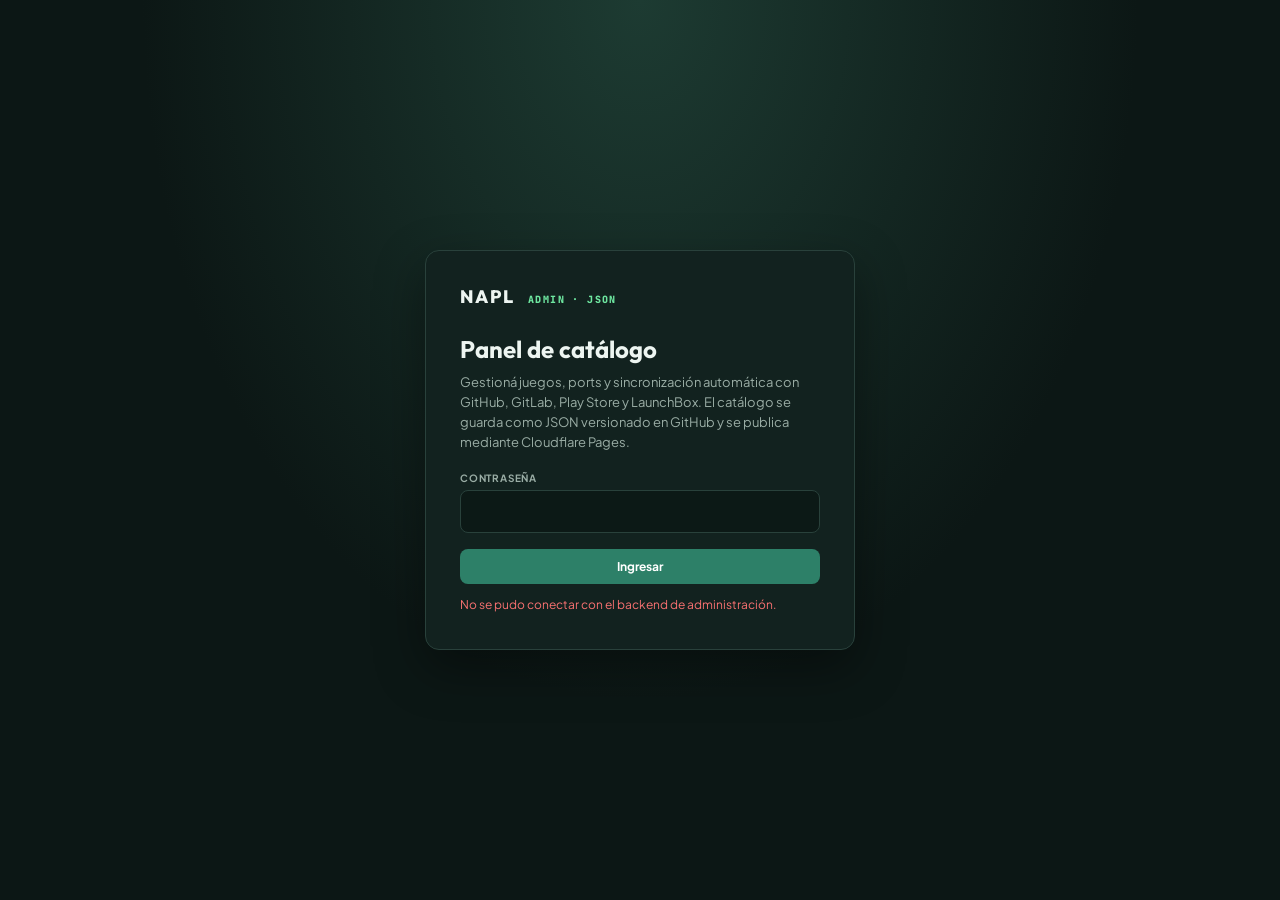
<file: public/index.html>
<!doctype html>
<html lang="es">
<head>
  <meta charset="utf-8">
  <meta name="viewport" content="width=device-width, initial-scale=1">
  <meta name="robots" content="noindex,nofollow">
  <meta name="theme-color" content="#102a26">
  <title>NAPL · Administración</title>
  <link rel="preconnect" href="https://fonts.googleapis.com">
  <link rel="preconnect" href="https://fonts.gstatic.com" crossorigin>
  <link href="https://fonts.googleapis.com/css2?family=JetBrains+Mono:wght@500;700&family=Outfit:wght@600;700;800&family=Plus+Jakarta+Sans:wght@400;500;600;700&display=swap" rel="stylesheet">
  <link rel="stylesheet" href="assets/css/admin.css?v=9">
  <script type="module" src="js/admin.js?v=19"></script>
  <!-- NAPL Admin build revision 2 -->
  <!-- Public Pages output only: revision 3 -->
</head>
<body>
  <section id="login-view" class="login-shell">
    <form id="login-form" class="login-card">
      <div class="brand-mark">NAPL <span>ADMIN · JSON</span></div>
      <h1>Panel de catálogo</h1>
      <p>Gestioná juegos, ports y sincronización automática con GitHub, GitLab, Play Store y LaunchBox. El catálogo se guarda como JSON versionado en GitHub y se publica mediante Cloudflare Pages.</p>
      <label for="admin-password">Contraseña</label>
      <input id="admin-password" type="password" autocomplete="current-password" required>
      <button class="button primary full" type="submit">Ingresar</button>
      <p id="login-hint" class="login-hint" hidden></p>
      <p id="login-message" class="message" role="status"></p>
    </form>
  </section>

  <main id="admin-view" class="admin-shell" hidden>
    <header class="topbar">
      <div class="brand-mark">NAPL <span>ADMIN · JSON</span></div>
      <div class="topbar-state">
        <span id="state-dot" class="state-dot"></span>
        <span id="save-state">Cargando catálogo…</span>
      </div>
      <div class="topbar-actions">
        <button id="sync-github-button" class="button secondary" type="button">Sincronizar fuentes</button>
        <button id="import-button" class="button secondary" type="button">Importar CSV</button>
        <button id="community-button" class="button secondary" type="button">Comunidad</button>
        <button id="download-button" class="button secondary" type="button">Descargar JSON</button>
        <button id="publish-button" class="button secondary" type="button" disabled>Publicar catálogo</button>
        <button id="logout-button" class="button quiet" type="button">Salir</button>
      </div>
    </header>

    <div id="notice" class="notice" role="status" aria-live="polite" aria-atomic="true" hidden></div>

    <div class="workspace">
      <aside class="sidebar">
        <div class="sidebar-heading">
          <div>
            <h2>Catálogo</h2>
            <span id="catalog-count" class="tabular">0 juegos</span>
          </div>
          <button id="new-game-button" class="button primary small" type="button">+ Juego</button>
        </div>

        <input id="game-search" class="search-input" type="search" placeholder="Buscar juego, port, repo o ID…" autocomplete="off">

        <div id="sidebar-filters" class="filter-tabs" role="tablist" aria-label="Filtrar catálogo">
          <button type="button" class="filter-tab active" data-filter="all">Todos</button>
          <button type="button" class="filter-tab" data-filter="synced">Con sync</button>
          <button type="button" class="filter-tab" data-filter="unsynced">Sin sync</button>
          <button type="button" class="filter-tab" data-filter="alerts">Alertas</button>
        </div>

        <div id="platform-list" class="platform-list"></div>
      </aside>

      <section class="editor" id="editor">
        <div id="empty-editor" class="empty-state">
          <div class="empty-icon">⌘</div>
          <h2>Seleccioná un juego</h2>
          <p>Elegí un juego de la lista o creá uno nuevo para editar el catálogo.</p>
        </div>
        <div id="game-editor" hidden></div>
      </section>
    </div>
  </main>

  <dialog id="sync-modal" class="sync-modal" aria-labelledby="sync-modal-title">
    <div class="sync-modal-card">
      <div class="sync-modal-header">
        <div>
          <span class="editor-eyebrow">MONITOREO DE REPOSITORIOS Y TIENDA</span>
          <h2 id="sync-modal-title">Sincronización automática</h2>
        </div>
        <button id="close-sync-modal" class="button quiet" type="button" aria-label="Cerrar">✕</button>
      </div>

      <div id="sync-stats-row" class="sync-stats-grid">
        <div class="sync-stat">
          <span class="sync-stat-label">Fuentes activas</span>
          <strong id="stat-gh-total" class="tabular">0</strong>
          <small id="stat-sources-breakdown" class="sync-stat-sub tabular">0 GH · 0 GL · 0 PS</small>
        </div>
        <div class="sync-stat"><span class="sync-stat-label">Alertas / Caídos</span><strong id="stat-gh-down" class="tabular">0</strong></div>
        <div class="sync-stat"><span class="sync-stat-label">Último sync</span><strong id="stat-last-sync" class="tabular">—</strong></div>
        <div class="sync-stat"><span class="sync-stat-label">Último backup GH</span><strong id="stat-last-publish" class="tabular">—</strong></div>
      </div>

      <div class="sync-controls">
        <button id="run-sync-batch" class="button secondary" type="button">Revisar lote (20 más antiguos)</button>
        <button id="run-sync-all" class="button primary" type="button">Sincronizar todo el catálogo</button>
        <button id="apply-sync-updates" class="button secondary" type="button" disabled>Aplicar actualizaciones a la DB</button>
      </div>

      <div id="sync-progress-wrap" class="sync-progress-wrap" hidden>
        <div class="sync-progress-head">
          <span id="sync-progress-text">Iniciando revisión…</span>
          <span id="sync-progress-pct" class="tabular">0%</span>
        </div>
        <div class="sync-progress-track">
          <div id="sync-progress-bar" class="sync-progress-bar"></div>
        </div>
      </div>

      <div id="sync-live-results" class="sync-live-results" hidden></div>

      <div class="sync-history-section">
        <h3>Historial reciente</h3>
        <div id="sync-history-list" class="sync-history-list"></div>
      </div>
    </div>
  </dialog>


  <dialog id="community-modal" class="sync-modal" aria-labelledby="community-modal-title">
    <div class="sync-modal-card community-modal-card">
      <div class="sync-modal-header">
        <div>
          <span class="editor-eyebrow">DATOS DE LA COMUNIDAD</span>
          <h2 id="community-modal-title">Visitas, reportes y ratings</h2>
        </div>
        <button id="close-community-modal" class="button quiet" type="button" aria-label="Cerrar">✕</button>
      </div>
      <p id="community-loading" class="community-muted">Consultando estadísticas y registros…</p>
      <p id="community-error" class="community-error" role="alert" hidden></p>
      <div id="community-content" hidden>
        <div id="community-overview" class="community-grid"></div>
        <section class="community-section"><h3>Reportes de enlaces</h3><div id="community-link-reports" class="community-table-wrap"></div></section>
        <section class="community-section"><h3>Reportes de compatibilidad</h3><div id="community-compat-reports" class="community-table-wrap"></div></section>
        <section class="community-section"><h3>Ratings recientes</h3><div id="community-ratings" class="community-table-wrap"></div></section>
        <section class="community-section"><h3>Juegos más visitados</h3><div id="community-visits" class="community-table-wrap"></div></section>
      </div>
    </div>
  </dialog>
</body>
</html>
</file>
<file: public/assets/css/admin.css>
:root {
  color-scheme: dark;
  --bg: #0c1715;
  --panel: #12221f;
  --panel2: #172b27;
  --line: #29413b;
  --text: #edf5f1;
  --muted: #9aada5;
  --accent: #6ee7a0;
  --accent2: #2d8068;
  --warn: #fbbf24;
  --danger: #f87171;
  --shadow: 0 18px 50px #0006;
  font-family: "Plus Jakarta Sans", Inter, system-ui, sans-serif;
}

* {
  box-sizing: border-box;
}

[hidden] {
  display: none !important;
}

body {
  margin: 0;
  background: var(--bg);
  color: var(--text);
  min-height: 100vh;
}

button,
input,
textarea,
select {
  font: inherit;
}

button {
  cursor: pointer;
}

.tabular {
  font-family: "JetBrains Mono", ui-monospace, monospace;
  font-variant-numeric: tabular-nums;
}

/* Login */
.login-shell {
  min-height: 100vh;
  display: grid;
  place-items: center;
  padding: 24px;
  background: radial-gradient(ellipse at 50% 0, #1d3b32 0, transparent 55%), var(--bg);
}

.login-card {
  width: min(430px, 100%);
  padding: 34px;
  border: 1px solid var(--line);
  border-radius: 14px;
  background: var(--panel);
  box-shadow: var(--shadow);
}

.brand-mark {
  font-family: "Outfit", sans-serif;
  font-weight: 800;
  letter-spacing: 0.1em;
  font-size: 18px;
}

.brand-mark span {
  font-family: "JetBrains Mono", monospace;
  font-size: 10px;
  color: var(--accent);
  letter-spacing: 0.14em;
  margin-left: 8px;
}

.login-card h1 {
  font-family: "Outfit", sans-serif;
  font-size: 24px;
  margin: 26px 0 8px;
}

.login-card p {
  color: var(--muted);
  font-size: 13px;
  line-height: 1.55;
  margin: 0 0 20px;
}

.login-hint {
  margin: 12px 0 0 !important;
  padding: 9px 11px;
  border-radius: 8px;
  border: 1px solid rgba(110, 231, 160, 0.25);
  background: rgba(110, 231, 160, 0.08);
  color: #bcefd0 !important;
  font-size: 11px !important;
}

.login-card label,
.field label {
  display: block;
  color: var(--muted);
  font-size: 10px;
  font-weight: 700;
  letter-spacing: 0.08em;
  text-transform: uppercase;
  margin: 0 0 6px;
}

.login-card input,
.field input,
.field textarea,
.search-input {
  width: 100%;
  border: 1px solid var(--line);
  border-radius: 8px;
  background: #0c1916;
  color: var(--text);
  padding: 10px 12px;
  outline: none;
}

.login-card input:focus,
.field input:focus,
.field textarea:focus,
.search-input:focus {
  border-color: var(--accent);
  box-shadow: 0 0 0 3px rgba(110, 231, 160, 0.14);
}

.message {
  min-height: 18px;
  margin: 12px 0 0 !important;
  color: var(--danger) !important;
  font-size: 12px !important;
}

.message.success {
  color: var(--accent) !important;
}

.message.verifying {
  color: var(--muted) !important;
}

/* Buttons */
.button {
  border: 1px solid transparent;
  border-radius: 8px;
  padding: 9px 13px;
  font-size: 12px;
  font-weight: 700;
  white-space: nowrap;
  transition: background 0.15s, border-color 0.15s, transform 0.15s;
}

.button:active {
  transform: scale(0.98);
}

.button:disabled {
  opacity: 0.45;
  cursor: not-allowed;
}

.button.primary {
  background: var(--accent2);
  color: #fff;
}

.button.primary:hover:not(:disabled) {
  background: #39977a;
}

.button.secondary {
  background: var(--panel2);
  border-color: var(--line);
  color: var(--text);
}

.button.secondary:hover:not(:disabled) {
  border-color: #5a8375;
}

.button.quiet {
  background: transparent;
  color: var(--muted);
}

.button.quiet:hover:not(:disabled) {
  color: var(--text);
}

.button.small {
  padding: 7px 10px;
  font-size: 11px;
}

.button.full {
  width: 100%;
  margin-top: 16px;
}

.danger-button {
  color: #ffaaa4;
  border: 1px solid #704440;
  background: #2b1918;
}

.danger-button:hover:not(:disabled) {
  background: #3b201f;
}

/* Shell & Topbar */
.admin-shell {
  --admin-accent: #6ee7a0;
  --admin-surface: #182e25;
  --admin-surface-2: #203b30;
  --admin-border: rgba(167, 243, 208, 0.22);
  min-height: 100vh;
}

.topbar {
  position: sticky;
  top: 0;
  z-index: 20;
  display: flex;
  align-items: center;
  gap: 18px;
  padding: 12px 22px;
  background: #0d1b18f2;
  backdrop-filter: blur(12px);
  border-bottom: 1px solid var(--line);
}

.topbar-state {
  display: flex;
  align-items: center;
  gap: 8px;
  color: var(--muted);
  font-size: 11px;
  white-space: nowrap;
}

.state-dot {
  width: 8px;
  height: 8px;
  border-radius: 50%;
  background: var(--accent);
}

.state-dot.pending {
  background: var(--warn);
  box-shadow: 0 0 0 4px rgba(251, 191, 36, 0.16);
}

.state-dot.saving {
  background: #60a5fa;
  box-shadow: 0 0 0 4px rgba(96, 165, 250, 0.16);
}

.topbar-actions {
  display: flex;
  align-items: center;
  gap: 8px;
  margin-left: auto;
}

.notice {
  position: fixed;
  right: 20px;
  bottom: 20px;
  z-index: 10000;
  width: max-content;
  max-width: min(480px, calc(100vw - 32px));
  margin: 0;
  padding: 13px 16px;
  border: 1px solid var(--line);
  border-radius: 10px;
  background: #142620;
  box-shadow: 0 12px 36px rgba(0, 0, 0, 0.42);
  font-size: 12px;
  line-height: 1.5;
  color: var(--muted);
}

.notice.error {
  border-color: #784744;
  color: #ffb4ad;
}

.notice.success {
  border-color: #376d58;
  color: #9ce0bf;
}

.notice a {
  color: var(--accent);
}

/* Workspace */
.workspace {
  display: grid;
  grid-template-columns: 320px minmax(0, 1fr);
  min-height: calc(100vh - 58px);
}

.sidebar {
  border-right: 1px solid var(--line);
  padding: 18px 14px;
  min-width: 0;
}

.sidebar-heading {
  display: flex;
  align-items: center;
  justify-content: space-between;
  gap: 10px;
  margin-bottom: 12px;
}

.sidebar-heading h2 {
  font-family: "Outfit", sans-serif;
  font-size: 17px;
  margin: 0 0 2px;
}

.sidebar-heading span {
  font-size: 10px;
  color: var(--muted);
}

.search-input {
  margin-bottom: 10px;
  font-size: 12px;
}

.filter-tabs {
  display: grid;
  grid-template-columns: repeat(4, minmax(0, 1fr));
  gap: 4px;
  padding: 4px;
  margin-bottom: 12px;
  border: 1px solid var(--line);
  border-radius: 8px;
  background: #0c1916;
}

.filter-tab {
  border: 0;
  border-radius: 6px;
  padding: 6px 4px;
  background: transparent;
  color: var(--muted);
  font-size: 10px;
  font-weight: 700;
  text-align: center;
}

.filter-tab:hover {
  color: var(--text);
}

.filter-tab.active {
  background: #1e3b31;
  color: var(--accent);
}

.platform-list {
  display: flex;
  flex-direction: column;
  gap: 7px;
}

.platform-group {
  border: 1px solid var(--line);
  border-radius: 9px;
  overflow: hidden;
  background: #101e1b;
}

.platform-group summary {
  list-style: none;
  display: flex;
  align-items: center;
  justify-content: space-between;
  gap: 6px;
  padding: 9px 10px;
  cursor: pointer;
  font-size: 12px;
  font-weight: 700;
}

.platform-group summary::-webkit-details-marker {
  display: none;
}

.platform-group summary::after {
  content: "";
  flex: 0 0 auto;
  width: 6px;
  height: 6px;
  margin-left: 2px;
  border-right: 1.8px solid var(--muted);
  border-bottom: 1.8px solid var(--muted);
  transform: translateY(-1px) rotate(45deg);
  transition: transform 0.16s ease, border-color 0.16s ease;
}

.platform-group[open] summary::after {
  transform: translateY(2px) rotate(-135deg);
  border-color: var(--accent);
}

.platform-name {
  min-width: 0;
  flex: 1 1 auto;
  line-height: 1.25;
  overflow-wrap: anywhere;
}

.platform-count {
  flex: 0 0 auto;
  color: var(--muted);
  font: 11px "JetBrains Mono", monospace;
  font-variant-numeric: tabular-nums;
}

.platform-add-btn {
  flex: 0 0 auto;
  border: 1px solid rgba(110, 231, 160, 0.32);
  border-radius: 6px;
  background: rgba(45, 128, 104, 0.28);
  color: #b8f2d4;
  padding: 3px 7px;
  font-size: 10px;
  font-weight: 700;
  line-height: 1.2;
  white-space: nowrap;
  transition: background 0.15s, border-color 0.15s, color 0.15s;
}

.platform-add-btn:hover {
  background: var(--accent2);
  border-color: var(--accent);
  color: #fff;
}

.platform-section {
  padding: 4px 7px 9px;
}

.section-label {
  padding: 7px 5px 4px;
  color: var(--muted);
  font-size: 9px;
  font-weight: 800;
  text-transform: uppercase;
  letter-spacing: 0.1em;
}

.game-item {
  display: flex;
  align-items: center;
  justify-content: space-between;
  gap: 8px;
  width: 100%;
  border: 0;
  border-radius: 7px;
  background: transparent;
  color: #cbd9d2;
  text-align: left;
  padding: 8px;
  font-size: 12px;
  line-height: 1.3;
}

.game-item:hover {
  background: #1b302a;
}

.game-item.active {
  background: #24483c;
  color: #b8f2d4;
}

.game-item-main {
  min-width: 0;
}

.game-item-main small {
  display: block;
  color: var(--muted);
  font-size: 10px;
  margin-top: 2px;
}

.game-item-alert {
  flex: 0 0 auto;
  padding: 2px 6px;
  border-radius: 5px;
  background: rgba(248, 113, 113, 0.16);
  color: #fca5a5;
  font: 700 9px "JetBrains Mono", monospace;
}

/* Editor */
.editor {
  padding: 26px clamp(16px, 4vw, 48px);
  min-width: 0;
  max-width: 1320px;
  width: 100%;
  margin: 0 auto;
}

.empty-state {
  min-height: 55vh;
  display: grid;
  align-content: center;
  justify-items: center;
  text-align: center;
  color: var(--muted);
}

.empty-icon {
  display: grid;
  place-items: center;
  width: 54px;
  height: 54px;
  border-radius: 12px;
  background: var(--panel2);
  color: var(--accent);
  font-size: 24px;
}

.empty-state h2 {
  font-family: "Outfit", sans-serif;
  color: var(--text);
  font-size: 20px;
  margin: 18px 0 5px;
}

.empty-state p {
  font-size: 12px;
  max-width: 360px;
  line-height: 1.6;
}

.editor-eyebrow {
  display: block;
  margin-bottom: 5px;
  color: #83bda0;
  font: 700 9px/1.4 "JetBrains Mono", monospace;
  letter-spacing: 0.14em;
}

.editor-heading {
  display: flex;
  align-items: center;
  justify-content: space-between;
  gap: 16px;
  margin-bottom: 18px;
}

.editor-heading h1 {
  font-family: "Outfit", sans-serif;
  font-size: clamp(22px, 3vw, 30px);
  line-height: 1.12;
  letter-spacing: -0.025em;
  margin: 0 0 5px;
}

.editor-heading p {
  font: 11px "JetBrains Mono", monospace;
  color: #91aa9e;
  margin: 0;
}

.editor-heading-actions {
  display: flex;
  align-items: center;
  gap: 8px;
  flex-wrap: wrap;
}

/* Game Hero */
.admin-game-hero {
  display: grid;
  grid-template-columns: 196px minmax(0, 1fr);
  gap: 26px;
  padding: 22px;
  margin-bottom: 28px;
  border: 1px solid var(--admin-border);
  border-radius: 12px;
  background: radial-gradient(circle at top right, rgba(110, 231, 160, 0.08), transparent 55%), #142620;
}

.admin-cover-column {
  min-width: 0;
}

.admin-cover-frame {
  position: relative;
  display: grid;
  place-items: center;
  aspect-ratio: 3/4;
  max-height: 270px;
  margin-bottom: 12px;
  overflow: hidden;
  border: 1px solid var(--admin-border);
  border-radius: 9px;
  background: #1c352b;
}

.admin-cover-frame .cover-preview {
  position: absolute;
  inset: 0;
  width: 100%;
  height: 100%;
  object-fit: contain;
}

.cover-placeholder {
  color: #779888;
  font: 700 10px "JetBrains Mono", monospace;
  letter-spacing: 0.12em;
}

.admin-game-content {
  min-width: 0;
}

.admin-game-kicker {
  margin-bottom: 10px;
  color: #8cc9a8;
  font: 700 10px "JetBrains Mono", monospace;
  letter-spacing: 0.13em;
}

/* Autofill Boxes */
.autofill-box {
  margin-bottom: 14px;
  padding: 12px;
  border: 1px solid rgba(110, 231, 160, 0.24);
  border-radius: 9px;
  background: rgba(12, 25, 22, 0.72);
}

.autofill-row {
  display: flex;
  align-items: flex-end;
  gap: 8px;
}

.autofill-row .field {
  flex: 1 1 auto;
}

.autofill-status {
  margin-top: 7px;
  font-size: 11px;
  color: var(--muted);
  display: flex;
  align-items: center;
  justify-content: space-between;
  gap: 10px;
  flex-wrap: wrap;
}

.autofill-status.loading {
  color: #93c5fd;
}

.autofill-status.ok {
  color: var(--accent);
}

.autofill-status.error {
  color: var(--danger);
}

.autofill-diff-banner {
  margin-top: 9px;
  padding: 9px 11px;
  border-radius: 7px;
  border: 1px solid rgba(251, 191, 36, 0.35);
  background: rgba(251, 191, 36, 0.08);
  display: flex;
  align-items: center;
  justify-content: space-between;
  gap: 10px;
  flex-wrap: wrap;
  font-size: 11px;
  color: #fde68a;
}

.autofill-diff-actions {
  display: flex;
  gap: 6px;
}

.inline-link-btn {
  border: 1px solid rgba(167, 243, 208, 0.28);
  border-radius: 6px;
  background: rgba(16, 36, 30, 0.9);
  color: var(--text);
  padding: 4px 8px;
  font-size: 10px;
  font-weight: 700;
}

.inline-link-btn.accent {
  border-color: rgba(110, 231, 160, 0.5);
  color: var(--accent);
}

.admin-game-title-input input {
  font: 700 22px/1.2 "Outfit", sans-serif;
  letter-spacing: -0.02em;
  padding: 11px 13px;
}

.admin-game-meta-grid {
  display: grid;
  grid-template-columns: repeat(3, minmax(0, 1fr));
  gap: 12px;
  margin-top: 12px;
}

.field.full-width {
  margin-top: 12px;
}

.field textarea {
  min-height: 105px;
  resize: vertical;
  line-height: 1.5;
}

/* Ports Section */
.admin-ports-section {
  padding-bottom: 24px;
}

.admin-ports-heading {
  display: flex;
  align-items: flex-end;
  justify-content: space-between;
  gap: 16px;
  margin-bottom: 16px;
}

.admin-ports-heading h2 {
  margin: 0;
  font: 700 22px/1.15 "Outfit", sans-serif;
}

.admin-ports-heading p {
  margin: 4px 0 0;
  color: var(--muted);
  font-size: 12px;
}

.admin-port-grid {
  display: grid;
  grid-template-columns: repeat(2, minmax(0, 1fr));
  gap: 16px;
}

.admin-port-card {
  min-width: 0;
  overflow: hidden;
  border: 1px solid var(--admin-border);
  border-radius: 11px;
  background: #142620;
}

.admin-port-top {
  padding: 15px 17px 13px;
  background: linear-gradient(135deg, rgba(110, 231, 160, 0.06), transparent 70%);
  border-bottom: 1px solid var(--admin-border);
}

.admin-port-meta-row {
  display: flex;
  align-items: center;
  justify-content: space-between;
  gap: 8px;
  margin-bottom: 7px;
}

.admin-port-number {
  color: #81b99a;
  font: 700 9px "JetBrains Mono", monospace;
  letter-spacing: 0.14em;
}

.gh-badge {
  padding: 3px 7px;
  border-radius: 5px;
  font: 700 9px "JetBrains Mono", monospace;
  border: 1px solid var(--line);
  color: var(--muted);
  background: #0e1c18;
}

.gh-badge.ok {
  border-color: rgba(110, 231, 160, 0.35);
  color: var(--accent);
  background: rgba(110, 231, 160, 0.09);
}

.gh-badge.gitlab {
  border-color: rgba(251, 146, 60, 0.42);
  color: #fdba74;
  background: rgba(251, 146, 60, 0.1);
}

.gh-badge.playstore {
  border-color: rgba(96, 165, 250, 0.42);
  color: #93c5fd;
  background: rgba(96, 165, 250, 0.1);
}

.gh-badge.moved {
  border-color: rgba(251, 191, 36, 0.4);
  color: var(--warn);
  background: rgba(251, 191, 36, 0.09);
}

.gh-badge.down {
  border-color: rgba(248, 113, 113, 0.45);
  color: var(--danger);
  background: rgba(248, 113, 113, 0.1);
}

.admin-port-heading {
  display: flex;
  align-items: center;
  justify-content: space-between;
  gap: 10px;
  margin-bottom: 11px;
}

.admin-port-title {
  min-width: 0;
  margin: 0;
  color: #fff;
  font: 700 17px/1.2 "Outfit", sans-serif;
  overflow-wrap: anywhere;
}

.admin-port-heading > span {
  flex: 0 0 auto;
  padding: 4px 8px;
  border: 1px solid var(--admin-border);
  border-radius: 5px;
  background: #203b30;
  color: #a9d8bd;
  font: 600 9px "JetBrains Mono", monospace;
}

.admin-port-body {
  padding: 15px 17px 16px;
}

.admin-port-details {
  display: grid;
  grid-template-columns: repeat(2, minmax(0, 1fr));
  gap: 11px;
}

.admin-port-links {
  display: grid;
  gap: 10px;
  margin-top: 13px;
  padding-top: 13px;
  border-top: 1px solid rgba(167, 243, 208, 0.12);
}

.admin-port-link-preview {
  display: flex;
  flex-wrap: wrap;
  gap: 8px;
  margin-top: 11px;
}

.admin-port-link-preview a {
  display: inline-flex;
  align-items: center;
  gap: 5px;
  padding: 6px 9px;
  border: 1px solid rgba(110, 231, 160, 0.28);
  border-radius: 6px;
  background: rgba(110, 231, 160, 0.08);
  color: #9ce7b9;
  font-size: 10px;
  font-weight: 700;
  text-decoration: none;
}

.admin-no-links {
  color: var(--muted);
  font-size: 10px;
}

.admin-port-notes {
  margin-top: 13px;
}

.admin-port-notes textarea {
  min-height: 68px;
}

.admin-port-advanced {
  margin-top: 13px;
  border-top: 1px solid rgba(167, 243, 208, 0.12);
  padding-top: 10px;
}

.admin-port-advanced summary {
  cursor: pointer;
  color: #9bb9a9;
  font-size: 10px;
  font-weight: 700;
  list-style: none;
}

.admin-port-advanced summary::-webkit-details-marker {
  display: none;
}

.admin-port-advanced summary:after {
  content: "＋";
  float: right;
  color: #8cc9a8;
}

.admin-port-advanced[open] summary:after {
  content: "−";
}

.admin-port-advanced .admin-port-details {
  margin-top: 11px;
}

.admin-port-actions {
  display: flex;
  align-items: center;
  justify-content: space-between;
  gap: 10px;
  margin-top: 14px;
  padding-top: 12px;
  border-top: 1px solid rgba(167, 243, 208, 0.12);
}

.admin-port-id {
  min-width: 0;
  overflow: hidden;
  color: #789688;
  font: 10px "JetBrains Mono", monospace;
  text-overflow: ellipsis;
  white-space: nowrap;
}

.admin-port-card .field label {
  font-size: 9px;
}

.admin-port-card .field input,
.admin-port-card .field textarea {
  background: #0f211b;
  border-color: rgba(167, 243, 208, 0.18);
  font-size: 11px;
  padding: 8px 10px;
}

/* Sync Modal */
.sync-modal {
  border: 0;
  padding: 0;
  background: transparent;
  color: var(--text);
  width: min(740px, calc(100vw - 24px));
  max-height: 88vh;
}

.sync-modal::backdrop {
  background: rgba(6, 13, 11, 0.78);
  backdrop-filter: blur(4px);
}

.sync-modal-card {
  border: 1px solid var(--line);
  border-radius: 12px;
  background: #12221e;
  padding: 22px;
  box-shadow: var(--shadow);
  display: flex;
  flex-direction: column;
  gap: 16px;
}

.sync-modal-header {
  display: flex;
  align-items: flex-start;
  justify-content: space-between;
  gap: 12px;
}

.sync-modal-header h2 {
  margin: 0;
  font: 700 20px/1.2 "Outfit", sans-serif;
}

.sync-stats-grid {
  display: grid;
  grid-template-columns: repeat(4, minmax(0, 1fr));
  gap: 10px;
}

.sync-stat {
  border: 1px solid var(--line);
  border-radius: 8px;
  background: #0d1a17;
  padding: 10px 12px;
}

.sync-stat-label {
  display: block;
  font-size: 10px;
  color: var(--muted);
  margin-bottom: 4px;
}

.sync-stat strong {
  display: block;
  font-size: 15px;
  color: var(--text);
}

.sync-stat-sub {
  display: block;
  margin-top: 3px;
  font-size: 10px;
  color: var(--muted);
}

.sync-controls {
  display: flex;
  gap: 10px;
  flex-wrap: wrap;
}

.sync-progress-wrap {
  border: 1px solid var(--line);
  border-radius: 8px;
  padding: 11px 12px;
  background: #0d1a17;
}

.sync-progress-head {
  display: flex;
  justify-content: space-between;
  font-size: 11px;
  margin-bottom: 8px;
}

.sync-progress-track {
  height: 6px;
  border-radius: 4px;
  background: #1e352e;
  overflow: hidden;
}

.sync-progress-bar {
  height: 100%;
  width: 0%;
  background: var(--accent);
  transition: width 0.2s ease;
}

.sync-live-results {
  max-height: 180px;
  overflow: auto;
  border: 1px solid var(--line);
  border-radius: 8px;
  background: #0d1a17;
  padding: 10px;
  font-size: 11px;
  display: grid;
  gap: 6px;
}

.sync-result-row {
  display: flex;
  justify-content: space-between;
  gap: 10px;
  padding-bottom: 5px;
  border-bottom: 1px solid rgba(41, 65, 59, 0.5);
}

.sync-history-section h3 {
  font: 700 13px "Outfit", sans-serif;
  margin: 0 0 8px;
  color: var(--muted);
}

.sync-history-list {
  display: grid;
  gap: 7px;
  max-height: 200px;
  overflow: auto;
}

.sync-log-row {
  display: flex;
  align-items: center;
  justify-content: space-between;
  gap: 12px;
  padding: 9px 11px;
  border: 1px solid var(--line);
  border-radius: 8px;
  background: #0e1c19;
  font-size: 11px;
}

@media (max-width: 1050px) {
  .admin-port-grid {
    grid-template-columns: 1fr;
  }
  .admin-game-hero {
    grid-template-columns: 165px minmax(0, 1fr);
    gap: 18px;
  }
}

@media (max-width: 900px) {
  .topbar {
    flex-wrap: wrap;
    gap: 10px;
    padding: 12px;
  }
  .topbar-actions {
    width: 100%;
    overflow: auto;
    margin: 0;
  }
  .workspace {
    grid-template-columns: 260px minmax(0, 1fr);
  }
  .sync-stats-grid {
    grid-template-columns: repeat(2, minmax(0, 1fr));
  }
}

@media (max-width: 640px) {
  .workspace {
    display: flex;
    flex-direction: column;
  }
  .sidebar {
    border-right: 0;
    border-bottom: 1px solid var(--line);
    max-height: 42vh;
    overflow: auto;
  }
  .admin-game-hero {
    grid-template-columns: 1fr;
  }
  .admin-game-meta-grid,
  .admin-port-details {
    grid-template-columns: 1fr;
  }
}

@media (prefers-reduced-motion: reduce) {
  *,
  *::before,
  *::after {
    scroll-behavior: auto !important;
    transition: none !important;
    animation: none !important;
  }
}


/* Game editor: streamlined game-first layout */
.admin-game-hero {
  grid-template-columns: 176px minmax(0, 1fr);
  align-items: center;
  gap: 24px;
  margin-bottom: 14px;
}
.admin-game-hero .admin-cover-frame {
  margin: 0;
  max-height: 236px;
}
.admin-game-title-input input {
  min-height: 54px;
  font-size: clamp(20px, 2.4vw, 28px);
}
.admin-game-helper {
  margin: 9px 0 0;
  color: var(--muted);
  font-size: 11px;
  line-height: 1.5;
}
.game-launchbox-section {
  margin: 0 0 14px;
}
.game-launchbox-section .autofill-box {
  margin: 0;
  padding: 14px;
}
.admin-game-data-tab {
  margin: 0 0 30px;
  overflow: hidden;
  border: 1px solid var(--admin-border);
  border-radius: 10px;
  background: #11211c;
}
.admin-game-data-tab > summary {
  display: flex;
  align-items: center;
  justify-content: space-between;
  gap: 12px;
  padding: 14px 16px;
  cursor: pointer;
  list-style: none;
}
.admin-game-data-tab > summary::-webkit-details-marker {
  display: none;
}
.admin-game-data-tab > summary::after {
  content: "+";
  color: var(--accent);
  font: 700 20px "JetBrains Mono", monospace;
}
.admin-game-data-tab[open] > summary::after {
  content: "−";
}
.admin-game-data-tab > summary strong,
.admin-game-data-tab > summary small {
  display: block;
}
.admin-game-data-tab > summary strong {
  font: 700 14px "Outfit", sans-serif;
  color: var(--text);
}
.admin-game-data-tab > summary small {
  margin-top: 3px;
  color: var(--muted);
  font-size: 10px;
}
.data-tab-hint {
  margin-left: auto;
  color: #8cc9a8;
  font-size: 10px;
  white-space: nowrap;
}
.admin-game-data-panel {
  padding: 0 16px 16px;
  border-top: 1px solid var(--admin-border);
}
.admin-game-data-panel .admin-game-meta-grid {
  margin-top: 12px;
}
@media (max-width: 640px) {
  .admin-game-hero {
    grid-template-columns: 104px minmax(0, 1fr);
    gap: 13px;
    padding: 13px;
  }
  .admin-game-hero .admin-cover-frame {
    max-height: 148px;
  }
  .admin-game-title-input input {
    min-height: 44px;
    padding: 9px;
    font-size: 18px;
  }
  .admin-game-kicker {
    font-size: 8px;
  }
  .admin-game-data-tab > summary {
    padding: 12px;
  }
  .admin-game-data-panel {
    padding: 0 12px 12px;
  }
}

.editor-footer {
  display: flex;
  align-items: center;
  justify-content: flex-end;
  gap: 12px;
  padding: 20px 0 32px;
  border-top: 1px solid var(--admin-border);
}

.editor-footer .button {
  min-width: 180px;
}


/* Source lookup panel inside each port, matching the LaunchBox autofill UI. */
.port-source-section {
  margin: 0 0 12px;
}
.port-source-section .autofill-box {
  margin: 0;
  padding: 14px;
}
.port-source-section .autofill-row {
  align-items: flex-end;
}
.port-source-actions {
  display: flex;
  align-items: center;
  gap: 8px;
  flex: 0 0 auto;
}

.port-source-data-tab {
  margin: 0 0 14px;
}
.port-source-data-tab .admin-game-data-panel {
  padding-top: 12px;
}
@media (max-width: 640px) {
  .notice {
    right: 12px;
    bottom: 12px;
    max-width: calc(100vw - 24px);
  }
  .port-source-section .autofill-row {
    align-items: stretch;
    flex-direction: column;
  }
  .port-source-section .autofill-row > .field {
    width: 100%;
  }
  .port-source-actions {
    display: flex;
    gap: 8px;
    width: 100%;
  }
  .port-source-actions .button {
    flex: 1 1 0;
    width: auto;
  }
}


/* Community dashboard */
.community-modal-card { width: min(1100px, calc(100vw - 24px)); }
.community-grid { display:grid; grid-template-columns:repeat(3,minmax(0,1fr)); gap:10px; }
.community-card { border:1px solid var(--line); border-radius:8px; background:#0d1a17; padding:12px 14px; }
.community-card span { display:block; color:var(--muted); font-size:10px; margin-bottom:6px; }
.community-card strong { display:block; font-size:19px; color:var(--text); }
.community-section { margin-top:18px; }
.community-section h3 { font:700 14px "Outfit",sans-serif; margin:0 0 9px; color:var(--text); }
.community-table-wrap { max-height:260px; overflow:auto; border:1px solid var(--line); border-radius:8px; background:#0d1a17; }
.community-table { width:100%; border-collapse:collapse; font-size:11px; }
.community-table th,.community-table td { text-align:left; vertical-align:top; padding:8px 10px; border-bottom:1px solid rgba(41,65,59,.65); overflow-wrap:anywhere; }
.community-table th { position:sticky; top:0; background:#142620; color:#9bb9a9; font-weight:700; }
.community-table td { color:var(--text); }
.community-table a { color:#9ce7b9; }
.community-muted { color:var(--muted); font-size:12px; }
.community-error { color:#fca5a5; font-size:12px; }
@media(max-width:640px) { .community-grid { grid-template-columns:repeat(2,minmax(0,1fr)); } .community-table { min-width:560px; } }
</file>
